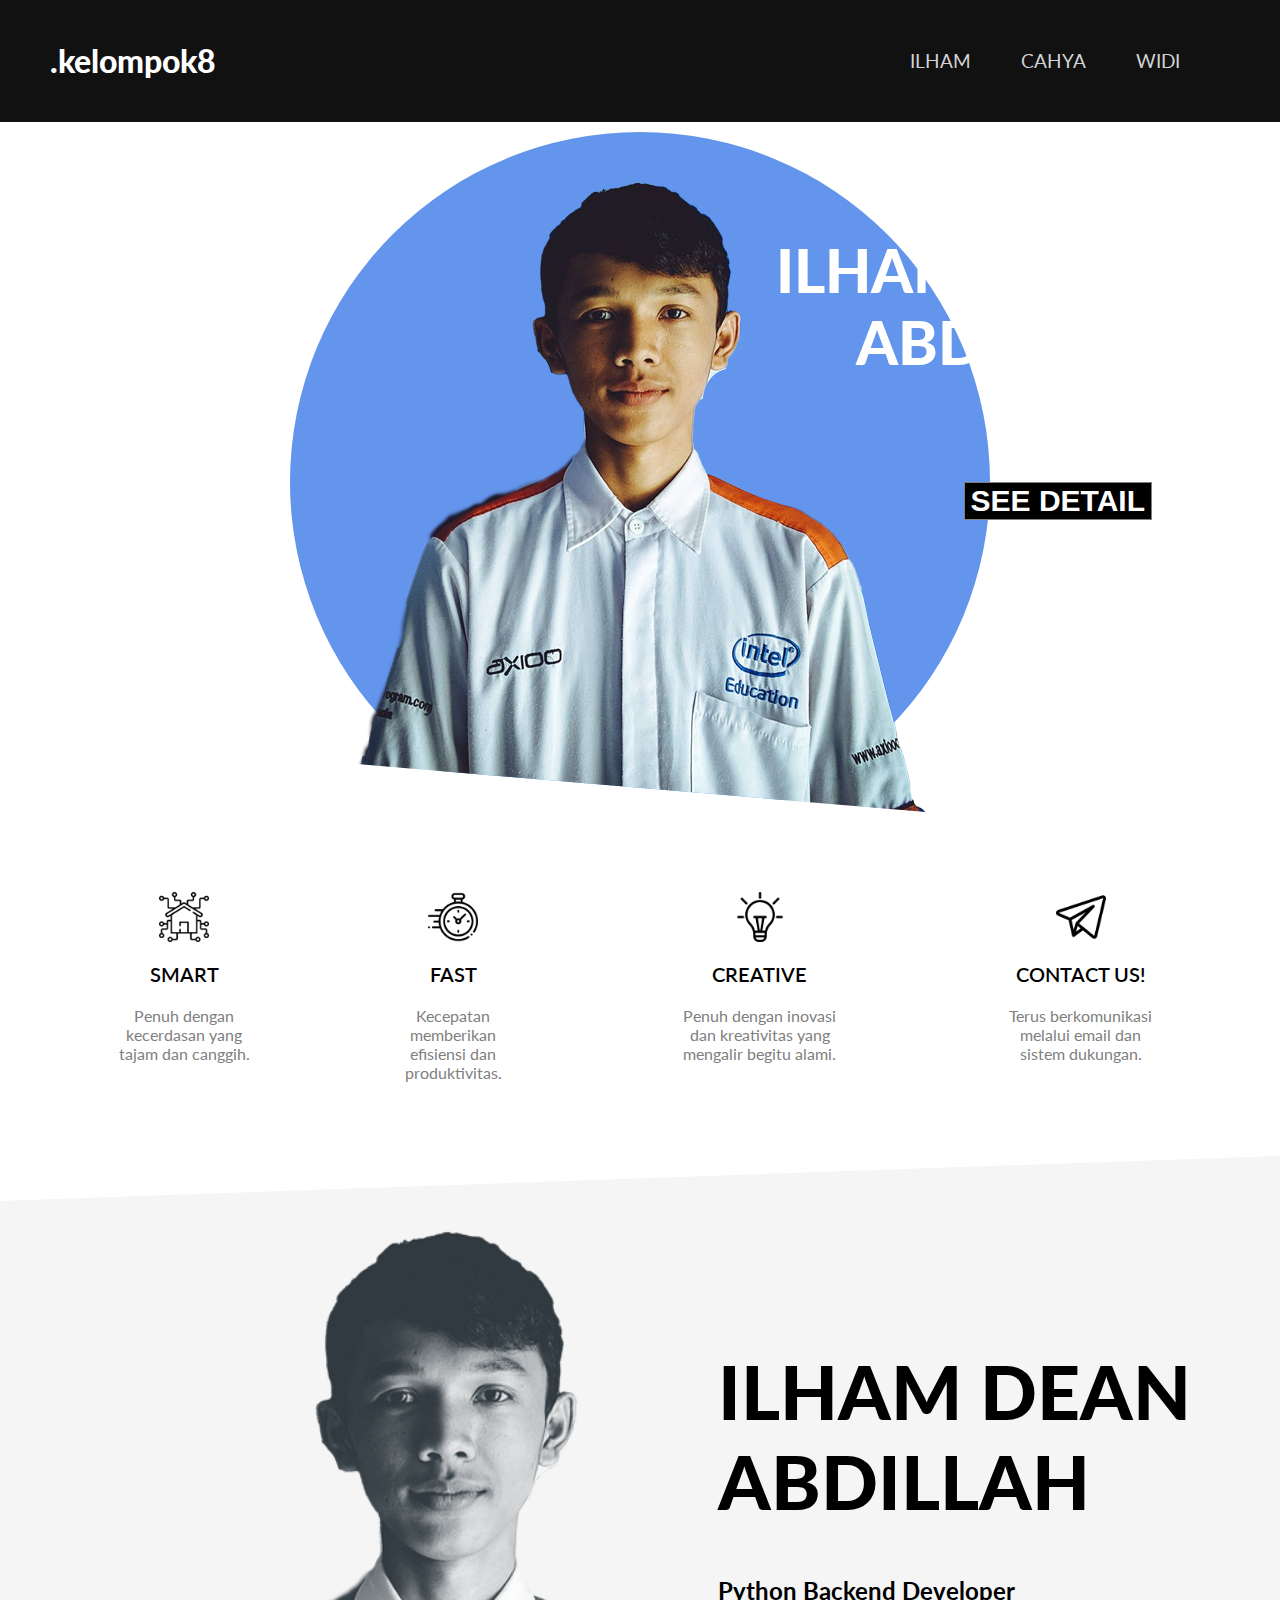
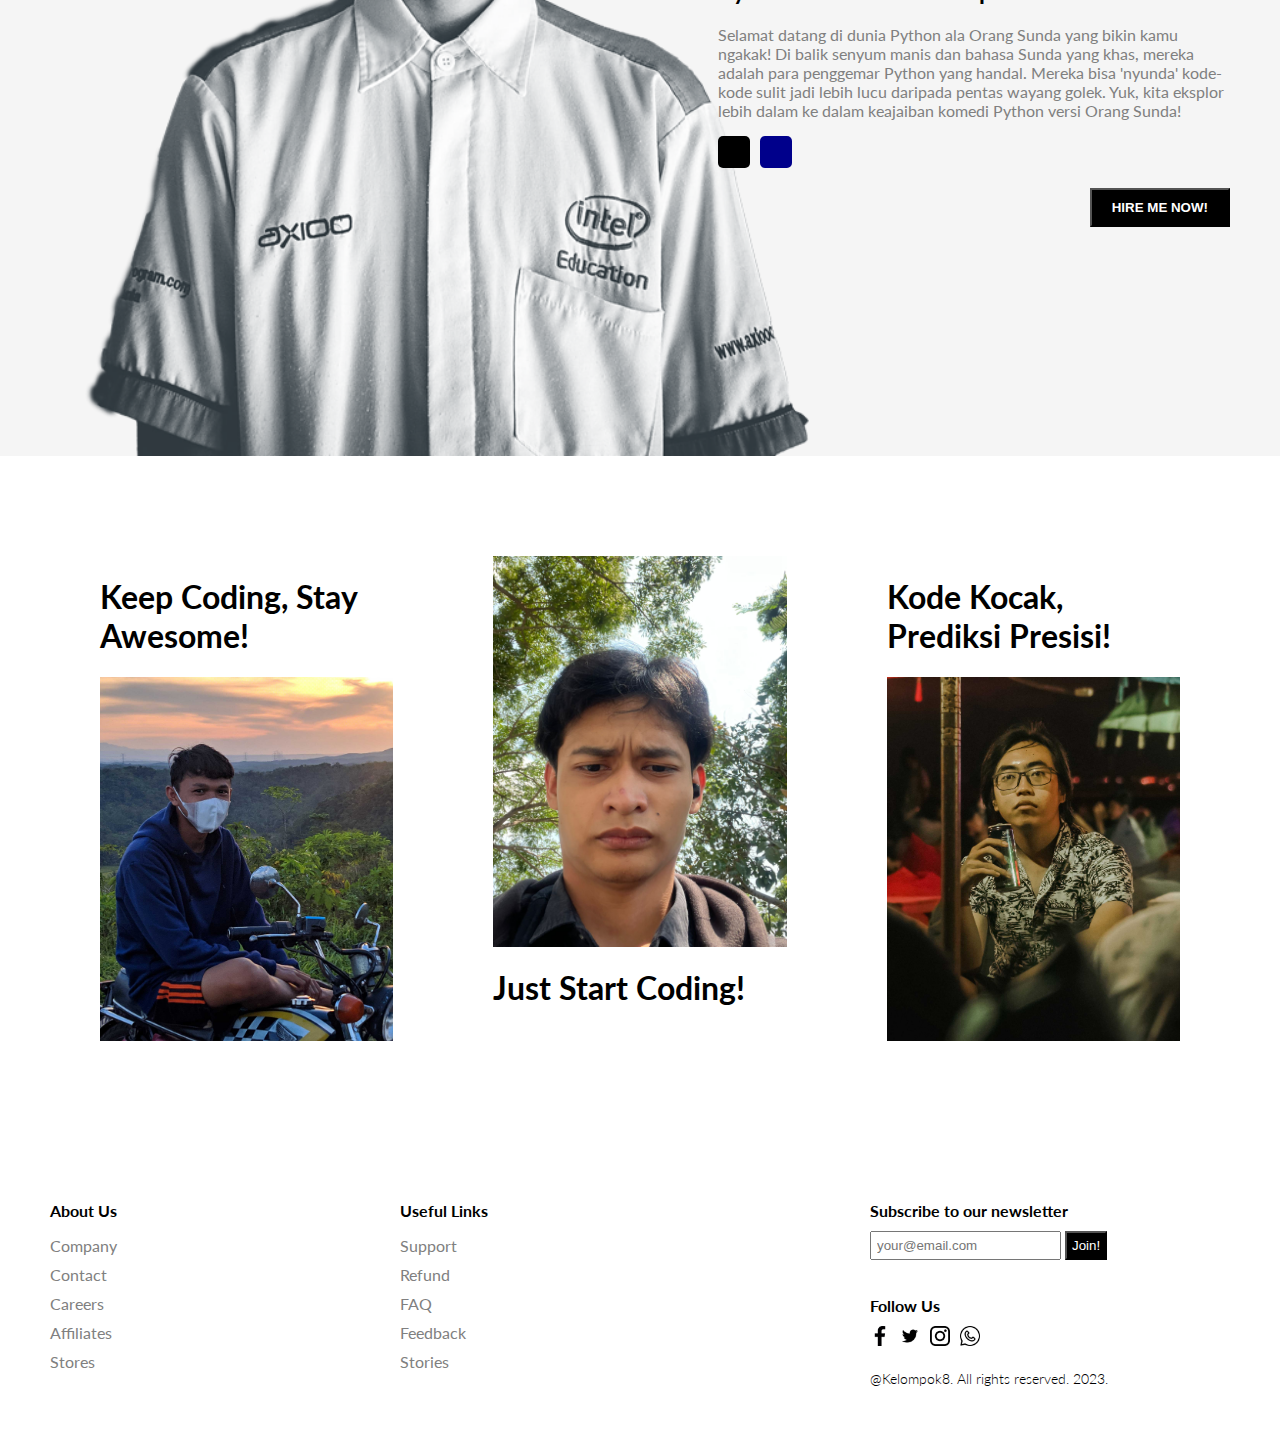
<file: Portfolio-Kelompok8/index.html>
<html lang="en">

<head>
    <meta charset="UTF-8">
    <meta http-equiv="X-UA-Compatible" content="IE=edge">
    <meta name="viewport" content="width=device-width, initial-scale=1.0">
    <link
        href="https://fonts.googleapis.com/css2?family=Lato:ital,wght@0,100;0,300;0,400;0,700;0,900;1,100;1,300;1,400;1,700;1,900&display=swap"
        rel="stylesheet">
    <link rel="stylesheet" href="style.css">
    <title>Portofolio Kelompok 8</title>
</head>

<body>
    <nav id="nav">
        <div class="navTop">
            <div class="navItem">
                <h1><strong>.kelompok8</strong></h1>
            </div>
            <div class="navBottom">
                <h3 class="menuItem">ILHAM</h3>
                <h3 class="menuItem">CAHYA</h3>
                <h3 class="menuItem">WIDI</h3>
            </div>
        </div>
    </nav>
    <div class="slider">
        <div class="sliderWrapper">
            <div class="sliderItem">
                <img src="./img/foto-ilham.png" alt="" class="sliderImg">
                <div class="sliderBg"></div>
                <h1 class="sliderTitle">ILHAM DEAN</br> ABDILLAH</h1>
                <a href="#product">
                    <button class="buyButton">SEE DETAIL</button>
                </a>
            </div>
            <div class="sliderItem">
                <img src="./img/foto-cahya.png" alt="" class="sliderImg">
                <div class="sliderBg"></div>
                <h1 class="sliderTitle">CAHYA</br> MUSTOFA</h1>
                <a href="#product">
                    <button class="buyButton">SEE DETAIL</button>
                </a>
            </div>
            <div class="sliderItem">
                <img src="./img/foto-widi-baru.png" alt="" class="sliderImg">
                <div class="sliderBg"></div>
                <h1 class="sliderTitle">I GEDE</br> WIDIANTARA</h1>
                <a href="#product">
                    <button class="buyButton">SEE DETAIL</button>
                </a>
            </div>
        </div>
    </div>
   
    <div class="features">
        <div class="feature">
            <img src="./img/smart-home.png" alt="" class="featureIcon">
            <span class="featureTitle">SMART</span>
            <span class="featureDesc">Penuh dengan kecerdasan yang tajam dan canggih.</span>
        </div>
        <div class="feature">
            <img class="featureIcon" src="./img/clock.png" alt="">
            <span class="featureTitle">FAST</span>
            <span class="featureDesc">Kecepatan memberikan efisiensi dan produktivitas.</span>
        </div>
        <div class="feature">
            <img class="featureIcon" src="./img/idea.png" alt="">
            <span class="featureTitle">CREATIVE</span>
            <span class="featureDesc">Penuh dengan inovasi dan kreativitas yang mengalir begitu alami.</span>
        </div>
        <div class="feature">
            <img class="featureIcon" src="./img/telegram.png" alt="">
            <span class="featureTitle">CONTACT US!</span>
            <span class="featureDesc">Terus berkomunikasi melalui email dan sistem dukungan.</span>
        </div>
    </div>

    <div class="product" id="product">
        <img src="./img/foto-ilham-color1.png" alt="" class="productImg">
        <div class="productDetails">
            <h1 class="productTitle">ILHAM DEAN ABDILLAH</h1>
            <h2 class="productJob">Python Backend Developer</h2>
            <p class="productDesc">Selamat datang di dunia Python ala Orang Sunda yang bikin kamu ngakak! Di balik senyum manis dan bahasa Sunda yang khas,
                mereka adalah para penggemar Python yang handal. Mereka bisa 'nyunda' kode-kode sulit jadi lebih lucu daripada pentas wayang golek. 
                Yuk, kita eksplor lebih dalam ke dalam keajaiban komedi Python versi Orang Sunda!</p>
            <div class="colors">
                <div class="color"></div>
                <div class="color"></div>
            </div>
            
            <button class="productButton">HIRE ME NOW!</button>
        </div>
        <div class="payment">
            <h1 class="payTitle">Personal Information</h1>
            <label>Name and Surname</label>
            <input type="text" placeholder="Ladies Washerroom" class="payInput">
            <label>Phone Number</label>
            <input type="text" placeholder="+628xxxxxxxx" class="payInput">
            <label>Address</label>
            <input type="text" placeholder="Jl.belum jadi" class="payInput">
            <label>Description</label>
            <textarea type="text" placeholder="Describe Your Business" class="payInput"></textarea>
           
            <button class="payButton">Submit!</button>
            <span class="close">X</span>
        </div>
    </div>
    <div class="gallery">
        <div class="galleryItem">
            <h1 class="galleryTitle">Keep Coding, Stay Awesome!</h1>
            <img id="fotoIlham" src="img/ilham-motor.jpg"
                alt="" class="galleryImg">
        </div>
        <div class="galleryItem">
            <img src="img/cahya.jpeg"
                alt="" class="galleryImg">
            <h1 class="galleryTitle">Just Start Coding!</h1>
        </div>
        <div class="galleryItem">
            <h1 class="galleryTitle">Kode Kocak, Prediksi Presisi!</h1>
            <img id="fotoWidi" src="img/foto-widi-ganti.jpg"
                alt="" class="galleryImg">
        </div>
    </div>
    
    <footer>
        <div class="footerLeft">
            <div class="footerMenu">
                <h1 class="fMenuTitle">About Us</h1>
                <ul class="fList">
                    <li class="fListItem">Company</li>
                    <li class="fListItem">Contact</li>
                    <li class="fListItem">Careers</li>
                    <li class="fListItem">Affiliates</li>
                    <li class="fListItem">Stores</li>
                </ul>
            </div>
            <div class="footerMenu">
                <h1 class="fMenuTitle">Useful Links</h1>
                <ul class="fList">
                    <li class="fListItem">Support</li>
                    <li class="fListItem">Refund</li>
                    <li class="fListItem">FAQ</li>
                    <li class="fListItem">Feedback</li>
                    <li class="fListItem">Stories</li>
                </ul>
            </div>
            <div class="footerMenu">
                
            </div>
        </div>
        <div class="footerRight">
            <div class="footerRightMenu">
                <h1 class="fMenuTitle">Subscribe to our newsletter</h1>
                <div class="fMail">
                    <input type="text" placeholder="your@email.com" class="fInput">
                    <button class="fButton">Join!</button>
                </div>
            </div>
            <div class="footerRightMenu">
                <h1 class="fMenuTitle">Follow Us</h1>
                <div class="fIcons">
                    <img src="./img/facebook.png" alt="" class="fIcon">
                    <img src="./img/twitter.png" alt="" class="fIcon">
                    <img src="./img/instagram.png" alt="" class="fIcon">
                    <img src="./img/whatsapp.png" alt="" class="fIcon">
                </div>
            </div>
            <div class="footerRightMenu">
                <span class="copyright">@Kelompok8. All rights reserved. 2023.</span>
            </div>
        </div>
    </footer>
    <script src="./app.js"></script>
</body>

</html>
</file>
<file: Portfolio-Kelompok8/style.css>
html {
  scroll-behavior: smooth;
}

body {
  font-family: "Lato", sans-serif;
  padding: 0;
  margin: 0;
}

nav {
  background-color: #111;
  color: white;
  padding: 20px 50px;
}

.navTop {
  display: flex;
  align-items: center;
  justify-content: space-between;
}

.search {
  display: flex;
  align-items: center;
  background-color: gray;
  padding: 10px 20px;
  border-radius: 10px;
}

.searchInput {
  border: none;
  background-color: transparent;
}

.searchInput::placeholder {
  color: lightgray;
}

.limitedOffer {
  font-size: 20px;
  border-bottom: 2px solid green;
  cursor: pointer;
}

.navBottom {
  display: flex;
  align-items: center;
  justify-content: center;
}

.menuItem {
  margin-right: 50px;
  cursor: pointer;
  color: lightgray;
  font-weight: 400;
}

.slider {
  background: url("https://images.unsplash.com/photo-1604147495798-57beb5d6af73?ixlib=rb-1.2.1&ixid=MnwxMjA3fDB8MHxwaG90by1wYWdlfHx8fGVufDB8fHx8&auto=format&fit=crop&w=2370&q=80");
  clip-path: polygon(0 0, 100% 0, 100% 100%, 0 85%);
  overflow: hidden;
}

.sliderWrapper {
  display: flex;
  width: 500vw;
  transition: all 1.5s ease-in-out;
}

.sliderItem {
  width: 100vw;
  display: flex;
  align-items: center;
  justify-content: center;
  position: relative;
}

.sliderBg {
  width: 700px;
  height: 700px;
  border-radius: 50%;
  position: absolute;
}

.sliderImg {
  z-index: 1;
}

.sliderTitle {
  position: absolute;
  top: 10%;
  right: 10%;
  font-size: 60px;
  font-weight: 900;
  text-align: right;
  color: white;
  z-index: 1;
}

.sliderPrice {
  position: absolute;
  top: 10%;
  left: 10%;
  font-size: 60px;
  font-weight: 300;
  text-align: center;
  color: white;
  border: 1px solid gray;
  z-index: 1;
}

.buyButton {
  position: absolute;
  top: 50%;
  right: 10%;
  font-size: 30px;
  font-weight: 900;
  color: white;
  border: 1px solid gray;
  background-color: black;
  z-index: 1;
  cursor: pointer;
}

.buyButton:hover {
  background-color: white;
  color: black;
}

.sliderItem:nth-child(1) .sliderBg {
  background-color: cornflowerblue;
}
.sliderItem:nth-child(2) .sliderBg {
  background-color: rebeccapurple;
}
.sliderItem:nth-child(3) .sliderBg {
  background-color: teal;
}
.sliderItem:nth-child(4) .sliderBg {
  background-color: cornflowerblue;
}
.sliderItem:nth-child(5) .sliderBg {
  background-color: rgb(124, 115, 80);
}

.sliderItem:nth-child(1) .sliderPrice {
  color: #369e62;
}
.sliderItem:nth-child(2) .sliderPrice {
  color: white;
}
.sliderItem:nth-child(3) .sliderPrice {
  color: teal;
}
.sliderItem:nth-child(4) .sliderPrice {
  color: cornflowerblue;
}
.sliderItem:nth-child(5) .sliderPrice {
  color: cornsilk;
}

.features {
  display: flex;
  align-items: center;
  justify-content: space-between;
  padding: 50px;
}

.feature {
  display: flex;
  flex-direction: column;
  align-items: center;
  text-align: center;
}

.featureIcon {
  width: 50px;
  height: 50px;
}

.featureTitle {
  font-size: 20px;
  font-weight: 600;
  margin: 20px;
}

.featureDesc {
  color: gray;
  width: 50%;
  height: 100px;
}

.product {
  height: 100vh;
  background-color: whitesmoke;
  position: relative;
  clip-path: polygon(0 5%, 100% 0, 100% 100%, 0% 100%);
}

.payment {
  width: 500px;
  height: 500px;
  background-color: white;
  position: absolute;
  top: 0;
  bottom: 0;
  left: 0;
  right: 0;
  margin: auto;
  padding: 10px 50px;
  display: none;
  flex-direction: column;
  -webkit-box-shadow: 0px 0px 13px 2px rgba(0, 0, 0, 0.3);
  box-shadow: 0px 0px 13px 2px rgba(0, 0, 0, 0.3);
}

.payTitle {
  font-size: 20px;
  color: lightgray;
}

label {
  font-size: 14px;
  font-weight: 300;
}

.payInput {
  padding: 10px;
  margin: 10px 0px;
  border: none;
  border-bottom: 1px solid gray;
}

.payInput::placeholder {
  color: rgb(163, 163, 163);
}

.cardIcons {
  display: flex;
}

.cardIcon {
  margin-right: 10px;
}

.cardInfo {
  display: flex;
  justify-content: space-between;
}

.sm {
  width: 30%;
}

.payButton {
  position: absolute;
  height: 40px;
  bottom: -40;
  width: 100%;
  left: 0;
  -webkit-box-shadow: 0px 0px 13px 2px rgba(0, 0, 0, 0.3);
  box-shadow: 0px 0px 13px 2px rgba(0, 0, 0, 0.3);
  background-color: #369e62;
  color: white;
  border: none;
  cursor: pointer;
}

.close {
  width: 20px;
  height: 20px;
  position: absolute;
  background-color: gray;
  color: white;
  top: 10px;
  right: 10px;
  display: flex;
  align-items: center;
  justify-content: center;
  cursor: pointer;
  padding: 2px;
}

.productImg {
  height: 100%;
}

.productDetails {
  position: absolute;
  top: 10%;
  right: 0;
  width: 40%;
  padding: 50px;
}

.productTitle {
  font-size: 75px;
  font-weight: 900;
}

.productDesc {
  font-style: 24px;
  color: gray;
}

.colors,
.sizes {
  display: flex;
  margin-bottom: 20px;
}

.color {
  width: 32px;
  height: 32px;
  border-radius: 5px;
  background-color: black;
  margin-right: 10px;
  cursor: pointer;
}

.color:last-child {
  background-color: darkblue;
}

.size {
  padding: 5px 20px;
  border: 1px solid black;
  margin-right: 10px;
  cursor: pointer;
  font-size: 20px;
}

.productButton {
  float: right;
  padding: 10px 20px;
  background-color: black;
  color: white;
  font-weight: 600;
  cursor: pointer;
}

.productButton:hover {
  background-color: white;
  color: black;
}

.gallery {
  padding: 50px;
  display: flex;
}

.galleryItem {
  flex: 1;
  padding: 50px;
}

.galleryImg {
  width: 100%;
}


#fotoWidi {
 
  transition: transform 0.3s;
}


#fotoWidi:hover {
  transform: scale(1.05);
 
  content: url('img/widi-kecil.jpg');
}
#fotoIlham {
 
  transition: transform 0.3s;
}


#fotoIlham:hover {
  transform: scale(1.05);
 
  content: url('img/ilham-kecil.jpg');
}

.newSeason {
  display: flex;
}

.nsItem {
  flex: 1;
  background-color: black;
  color: white;
  display: flex;
  flex-direction: column;
  align-items: center;
  justify-content: center;
  text-align: center;
}

.nsImg {
  width: 100%;
  height: 500px;
}

.nsTitle {
  font-size: 40px;
}

.nsButton {
  padding: 15px;
  font-weight: 600;
  cursor: pointer;
}

footer {
  display: flex;
}

.footerLeft {
  flex: 2;
  display: flex;
  justify-content: space-between;
  padding: 50px;
}

.fMenuTitle {
  font-size: 16px;
}

.fList {
  padding: 0;
  list-style: none;
}

.fListItem {
  margin-bottom: 10px;
  color: gray;
  cursor: pointer;
}

.footerRight {
  flex: 1;
  padding: 50px;
  display: flex;
  flex-direction: column;
  justify-content: space-between;
}

.fInput {
  padding: 5px;
}

.fButton {
  padding: 5px;
  background-color: black;
  color: white;
}

.fIcons{
  display: flex;
}

.fIcon{
  width: 20px;
  height: 20px;
  margin-right: 10px;
}

.copyright{
  font-weight: 300;
  font-size: 14px;
}

@media screen and (max-width:480px) {
  nav{
    padding: 20px;
  }

  .search{
    display: none;
  }

  .navBottom{
    flex-wrap: wrap;
  }

  .menuItem{
    margin: 20px;
    font-weight: 700;
    font-size: 20px;
  }

  .slider{
    clip-path: none;
  }

  .sliderImg{
    width: 90%;
  }

  .sliderBg{
    width: 100%;
    height: 100%;
  }

  .sliderTitle{
    display: none;
  }

  .sliderPrice{
    top: unset;
    bottom: -50;
    left: 0;
    background-color: lightgrey;
  }

  .buyButton{
    right: 0;
    top: 0;
  }

  .features{
    flex-direction: column;
  }

  .product{
    clip-path: none ;
    display: flex;
    flex-direction: column;
    align-items: center;
  }

  .productImg{
    width: 80%;
  }

  .productDetails{
    width: 100%;
    padding: 0;
    display: flex;
    flex-direction: column;
    align-items: center;
    text-align: center;
    position: relative;
    top: 0;
  }

  .productTitle{
    font-size: 50px;
    margin: 0;
  }

  .gallery{
    display: none;
  }

  .newSeason{
    flex-direction: column;
  }

  .nsItem:nth-child(2){
    padding: 50px;
  }

  footer{
    flex-direction: column;
    align-items: center;
  }

  .footerLeft{
    padding: 20px;
    width: 90%;
  }

  .footerRight{
    padding: 20px;
    width: 90%;
    align-items: center;
    background-color: whitesmoke;
  }

  .payment{
    width: 90%;
    padding: 20px;
  }
}
</file>
